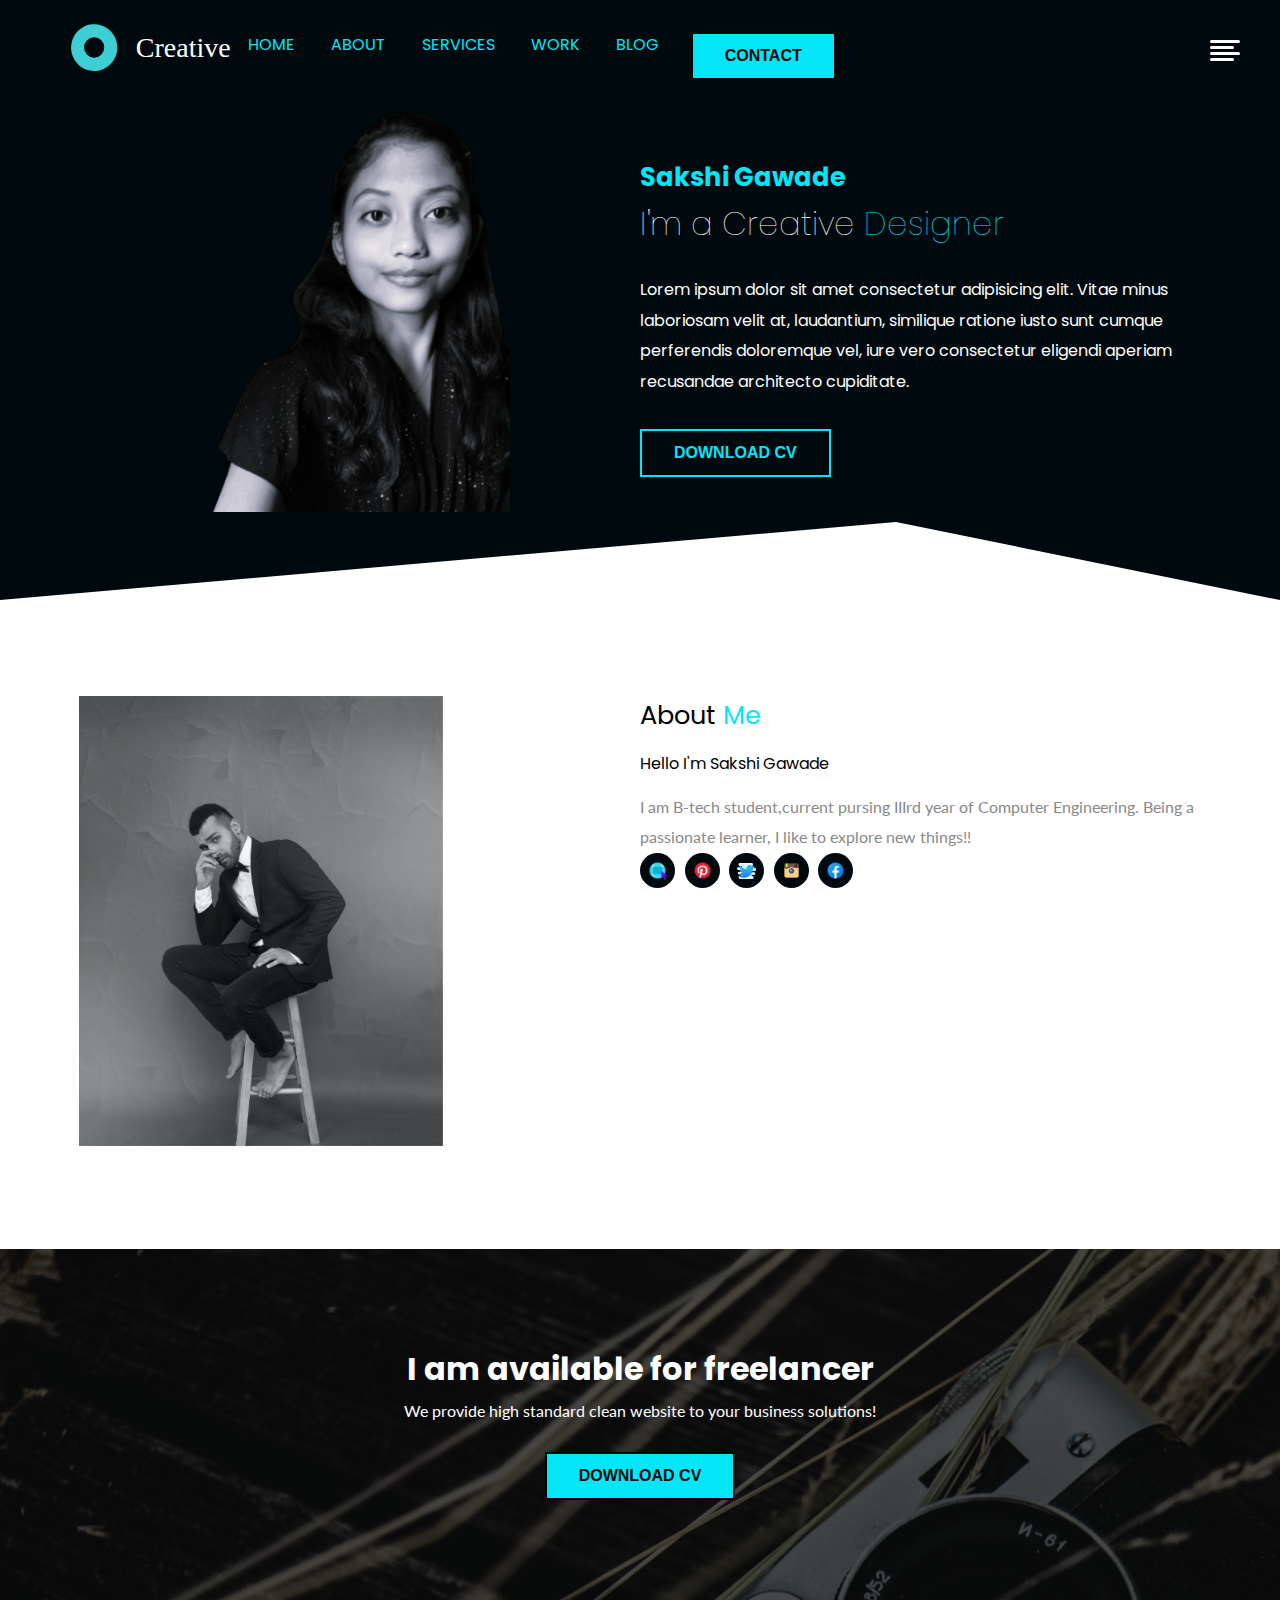
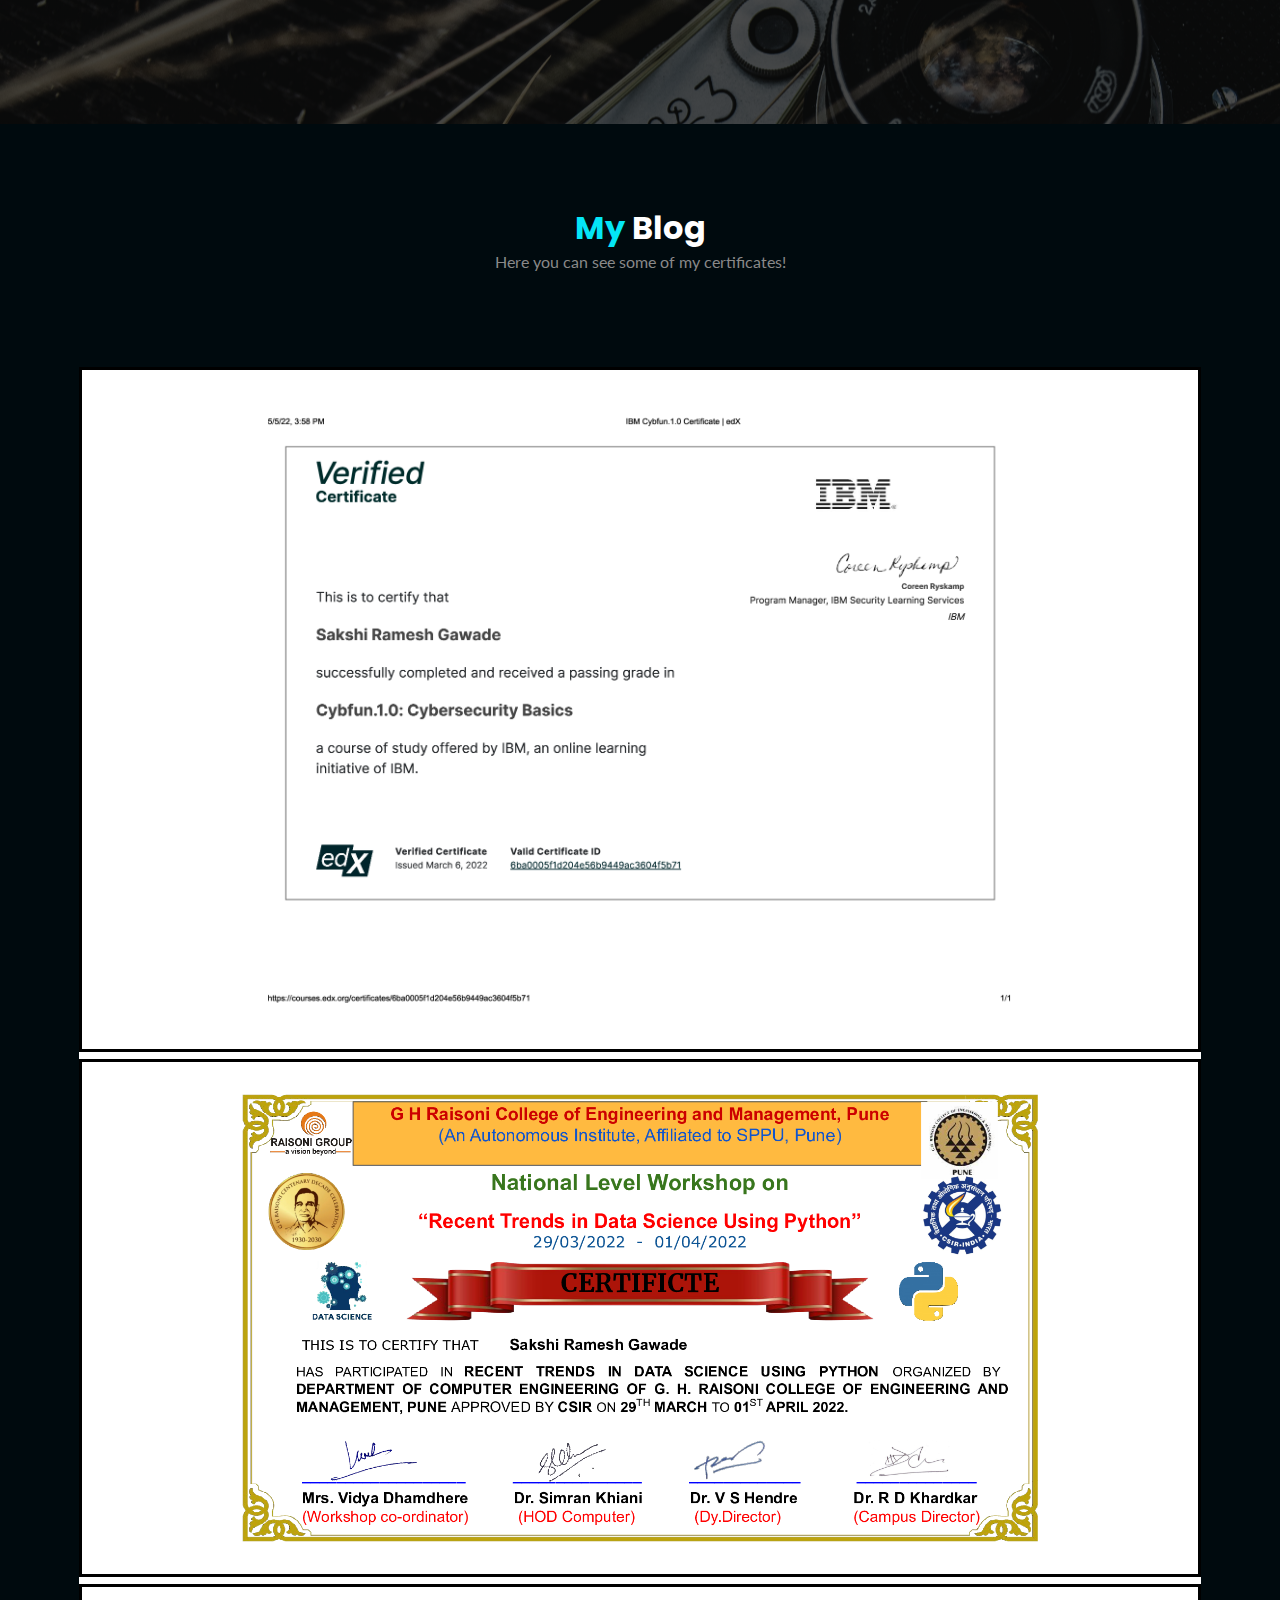
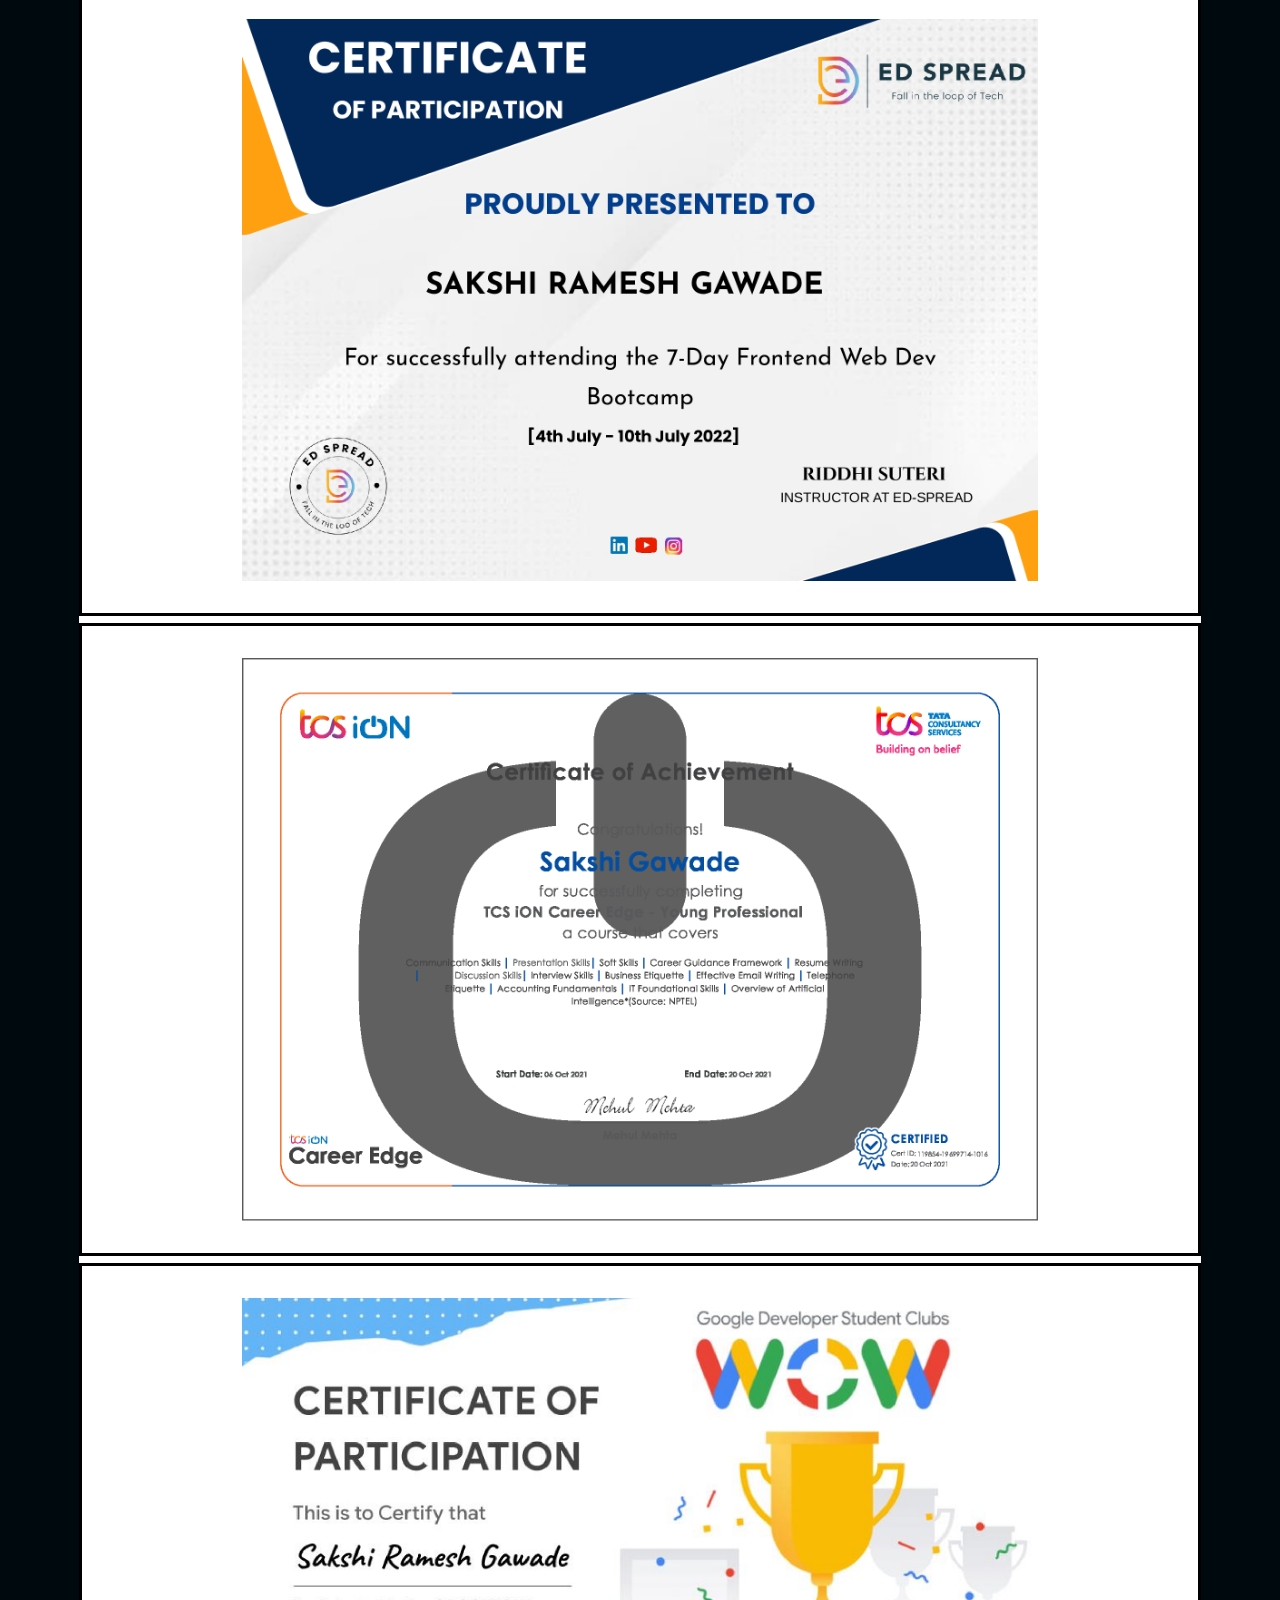
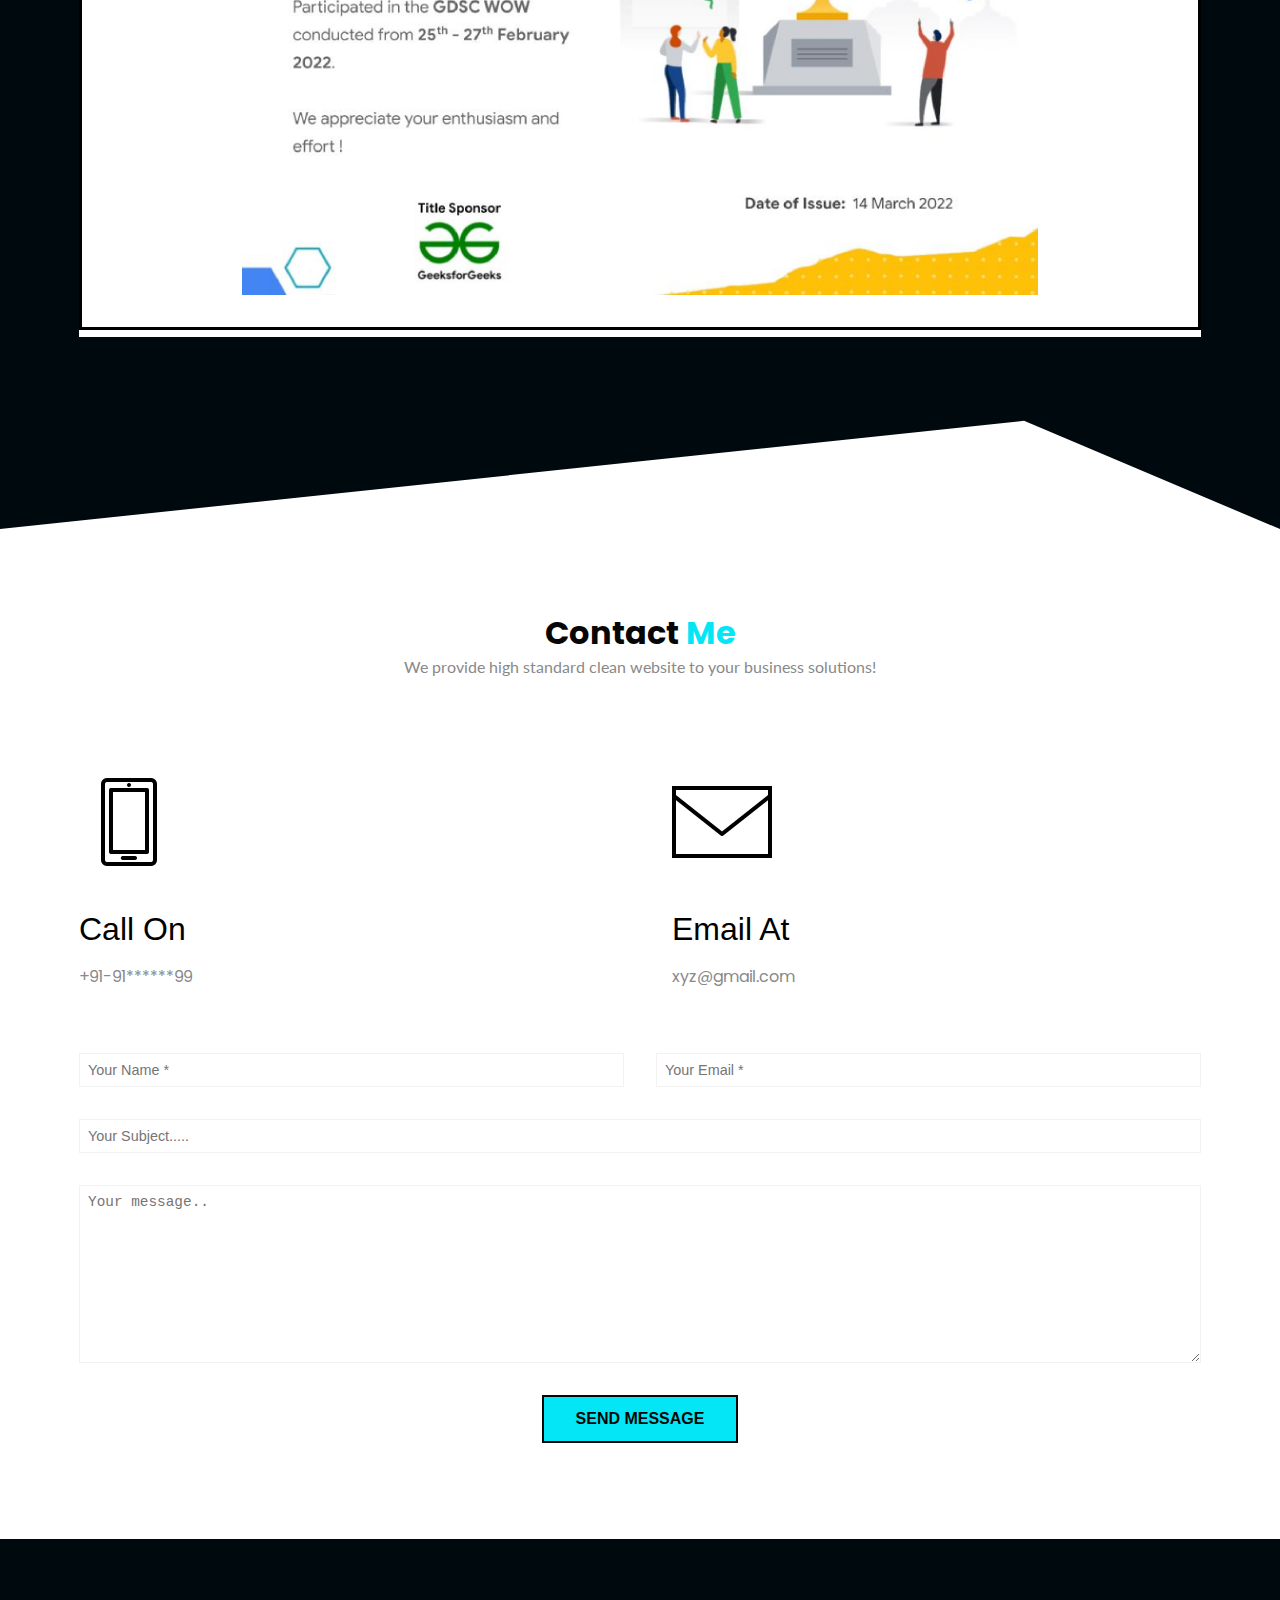
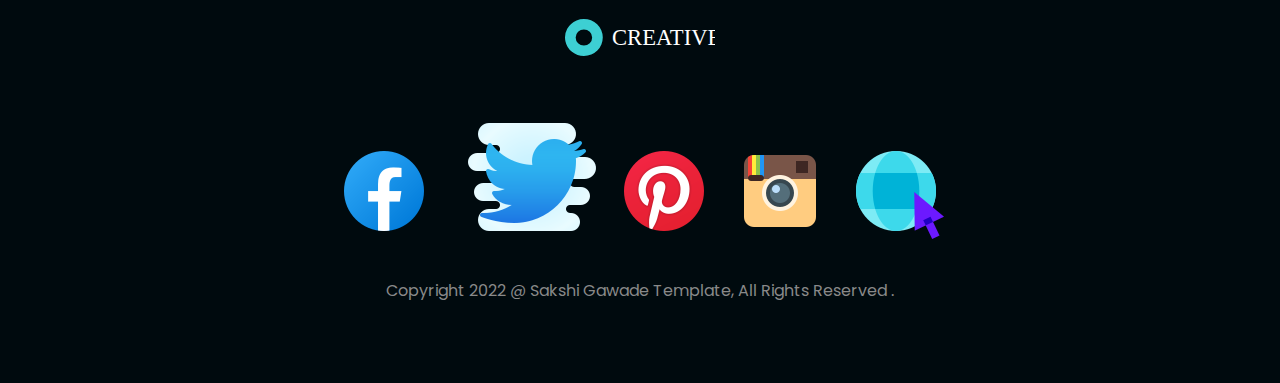
<file: index.html>
<!DOCTYPE html>
<html lang="en">
<head>
    <meta charset="UTF-8">
    <meta name="viewport" content="width=device-width, initial-scale=1.0">
    <meta http-equiv="X-UA-Compatible" content="ie=edge">
    <title>My Portfolio</title>
    <link href="https://fonts.googleapis.com/css2?family=Poppins:wght@400;600&family=Ubuntu:wght@300&display=swap" rel="stylesheet">
    <link href="https://fonts.googleapis.com/css2?family=Lato:ital,wght@0,700;1,300&display=swap" rel="stylesheet">
    <link rel="stylesheet" href="style.css">
    <link rel="stylesheet" href="utilities.css">
    
</head>
<body>
    <div class="site-main-wrapper">
        <button class="hamberger">
            <img src="./images/hamberger.svg" alt="">
        </button>

        <div class="mobile-nav ">
            
            <button class="times"><img src="./images/times.svg" alt=""></button>
            
            <ul>
                <li><a href="#">Home</a></li>
                <li><a href="#">About</a></li>
                    <li><a href="#">Services</a></li>
                        <li><a href="#">Work</a></li>
                            <li><a href="#">Blog</a></li>
                
            </ul>
        </div>
        <header>
            <div class="container">
            <nav id="main-nav" class="flex items-center jusify-between">
                <div class="left flex items-center">
                <div class="brand">
                    <img src="images/logo.svg" alt="stylesheet">
                </div>
                    <div>
                    <a href="#">Home</a>
                    <a href="#about">About</a>
                    <a href="#">Services</a>
                    <a href="#work">Work</a>
                    <a href="#blog">Blog</a>
                    </div>
                    <div class="right">
                        <button class="btn btn-primary">Contact</button>
                    </div>
                </nav>
                <div class="hero flex items-center justify-between">
                    <div class="left flex-1 flex justify-center ">
                        <img src="./images/ME-removebg-preview.png" alt="">
                    </div>
                    <div class="right flex-1">
                        <h6>Sakshi Gawade</h6>
                        <h1>I'm a Creative <span>Designer</span></h1>
                        <p>Lorem ipsum dolor sit amet consectetur adipisicing elit. Vitae minus laboriosam velit at, laudantium, similique ratione iusto sunt cumque perferendis doloremque vel, iure vero consectetur eligendi aperiam recusandae architecto cupiditate.</p>
                    <div>
                        <button class="btn btn-secondary">DOWNLOAD CV</button>
                    </div>
                    </div>
                </div>
            </div>
        </header>
    
        <section id="about"class="about">
            <div class="container flex items-center">
                <div class="flex-1">
                    <img class="about-me-img" src="./images/man-2.png" alt="stylesheet">
                </div>
                    <div class="flex-1">
                        <h1>About <span>Me</span></h1>
                        <h3>Hello I'm Sakshi Gawade</h3>
                        <p>I am B-tech student,current pursing IIIrd year of Computer Engineering. Being a passionate learner, I like to explore new things!!
                        </p>
                        <div class="tags">
                            <a href="#"><img src="./images/website.png" alt="stylesheet"></a>
                            <a href="#"><img src="./images/pinterest.png" alt="stylesheet"></a>
                            <a href="#"><img src="./images/twitter.png" alt="stylesheet"></a>
                            <a href="#"><img src="./images/instagram.png" alt="stylesheet"></a>
                            <a href="#"><img src="./images/facebook-new.png" alt="stylesheet"></a>
                        </div>
                    </div>
            </div>
        </section>
        <section class="freelancer">
            <h1>I am available for freelancer</h1>
            <p>We provide high standard clean website to your business solutions!</p>
            <button class="btn btn-primary">Download CV</button>
        </section>
        
        <section id="blog" class="blog">
        <div class="container">
            <h1 class="section-heading"><span>My </span>Blog</h1>
            <p>Here you can see some of my certificates!</p>
    
            <div class="card--wrapper">
                <div class="card">
                    <div class="img-wrapper">
                        <img src="./images/cybersecurity basics_0.png" alt="">
                    </div>
                    
                    <div class="card">
                        <div class="img-wrapper">
                            <img src="./images/Sakshi Ramesh Gawade National level workshop CERTIFICATE[1625]_0.png" alt="">
                        </div>
                        
                        
                        </div>
                        <div class="card">
                            <div class="img-wrapper">
                                <img src="./images/ed spresd web dev bootcamp 4Certficate[1681]_0.png" alt="">
                            </div>
                            
                        <div class="card">
                        <div class="img-wrapper">
                            <img src="./images/tcs ion certificate Sakshi_0.png" alt="">
                        </div>
                        
                        <div class="card">
                            <div class="img-wrapper">
                                <img src="./images/wow certificate_0.png" alt="">
                            </div>
                </div>
            </div>
        </div>
        </section>
        <section class="contact">
            <div class="container">
                <h1 class="section-heading">Contact <span>Me</span></h1>
                <p>We provide high standard clean website to your business solutions!</p>
                <div class="card--wrapper">
                    <div class="card">
                        <img src="./images/apple-phone.png" alt="">
                        <h1>Call On</h1>
                        <h6>+91-91******99</h6>
                    </div>
                    <div class="card">
                        <img src="./images/new-postmail.png" alt="">
                        <h1>Email At</h1>
                        <h6>xyz@gmail.com</h6>
                    </div>
                </div>
                
                <form action="">
                    <div class="input-wrap">
                        <input type="text" placeholder="Your Name *">
                        <input type="email" placeholder="Your Email *">
                    </div>
                    <div class="input-wrap-2">
                        <input type="text" placeholder="Your Subject.....">
                        <textarea name="" id="" cols="30" rows="10" placeholder="Your message.."></textarea>
                    </div>
                    <div class="btn-wrapper">
                        <button class="btn btn-primary">Send Message</button>
                    </div>
                </form>
            </div>
        </section>
        <footer>
            <img class="footerlogo" src="./images/logo-2.svg" alt="">
            <div class="footer-socials">
                <a href="#"><img src="./images/facebook-new.png" alt=""></a>
                <a href="#"></a><img src="./images/twitter.png" alt=""></a>
                <a href="#"></a><img src="./images/pinterest.png" alt=""></a>
                <a href="#"></a><img src="./images/instagram.png" alt=""></a>
                <a href="#"></a><img src="./images/website.png" alt=""></a>
            </div>
            <div class="copyright">
                Copyright 2022 @ Sakshi Gawade Template, All Rights Reserved .
            </div>
        </footer>
    </div>
</body>

</html>
</file>
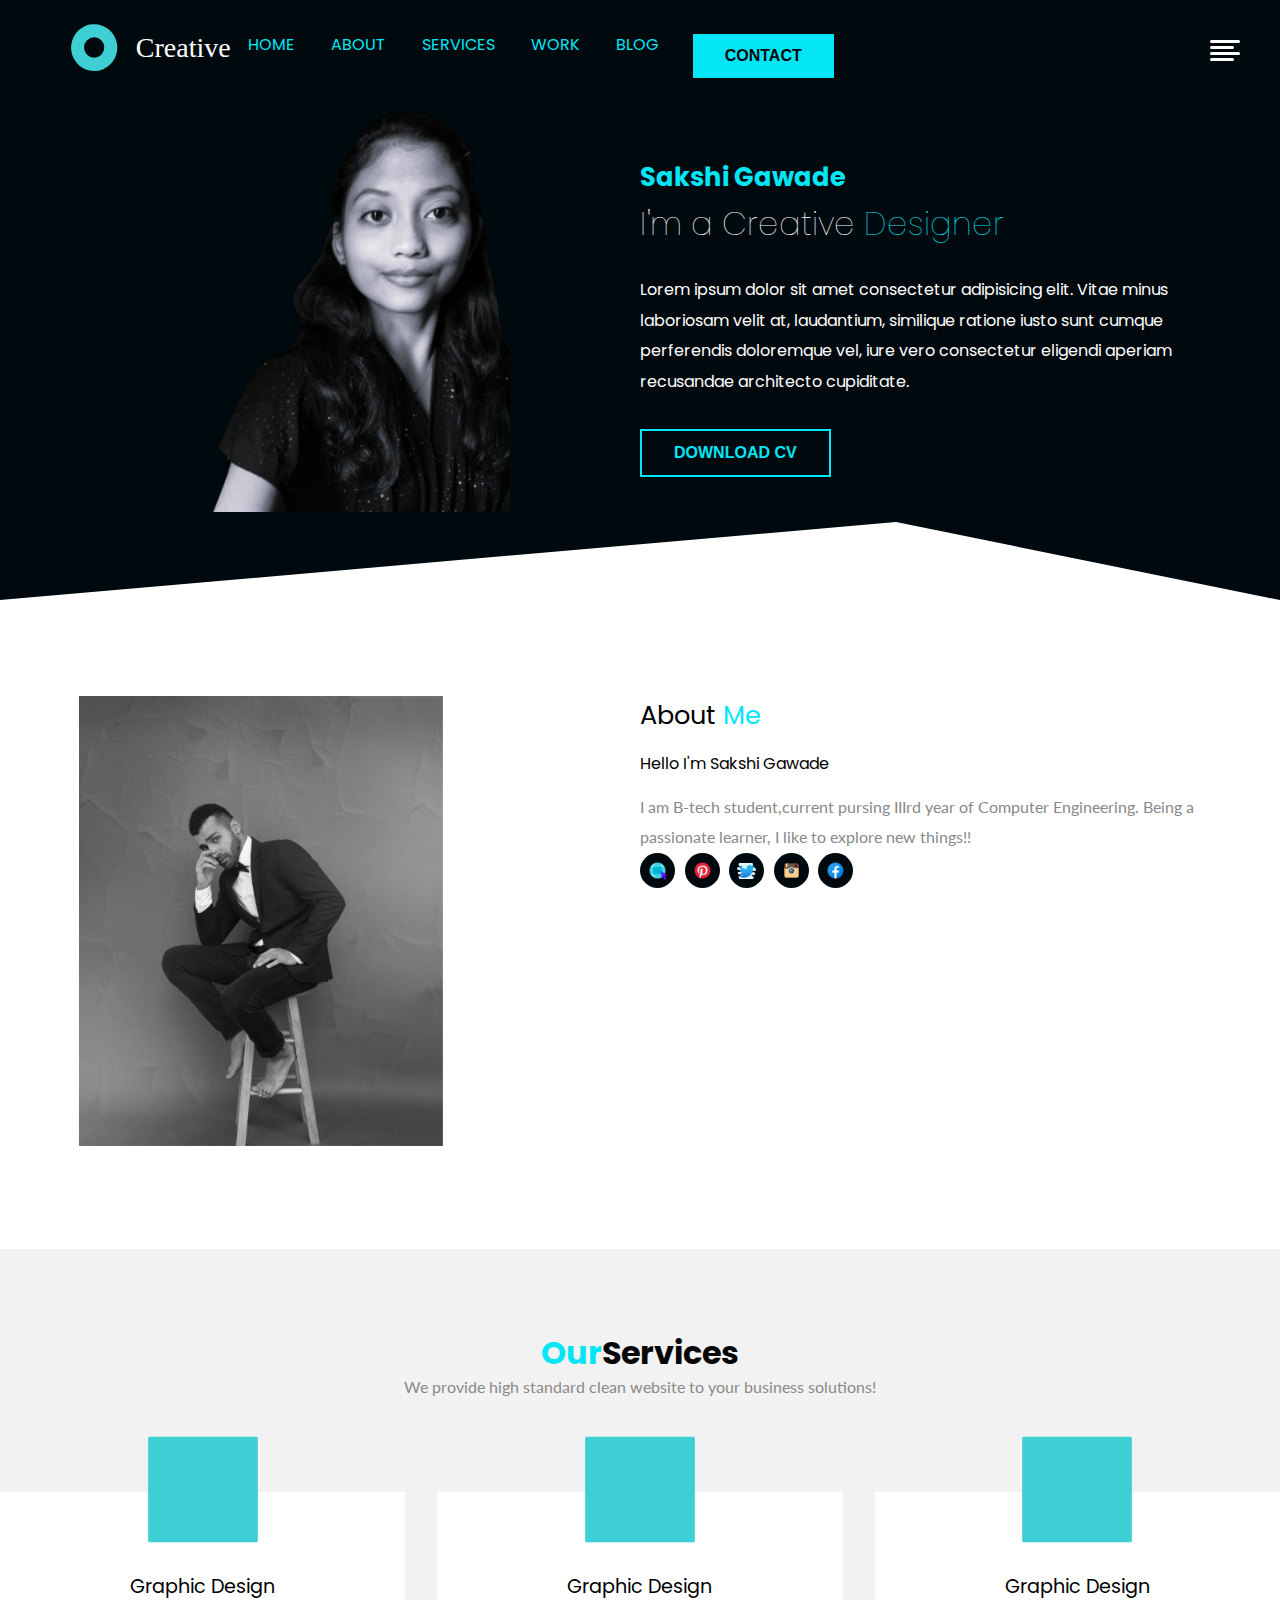
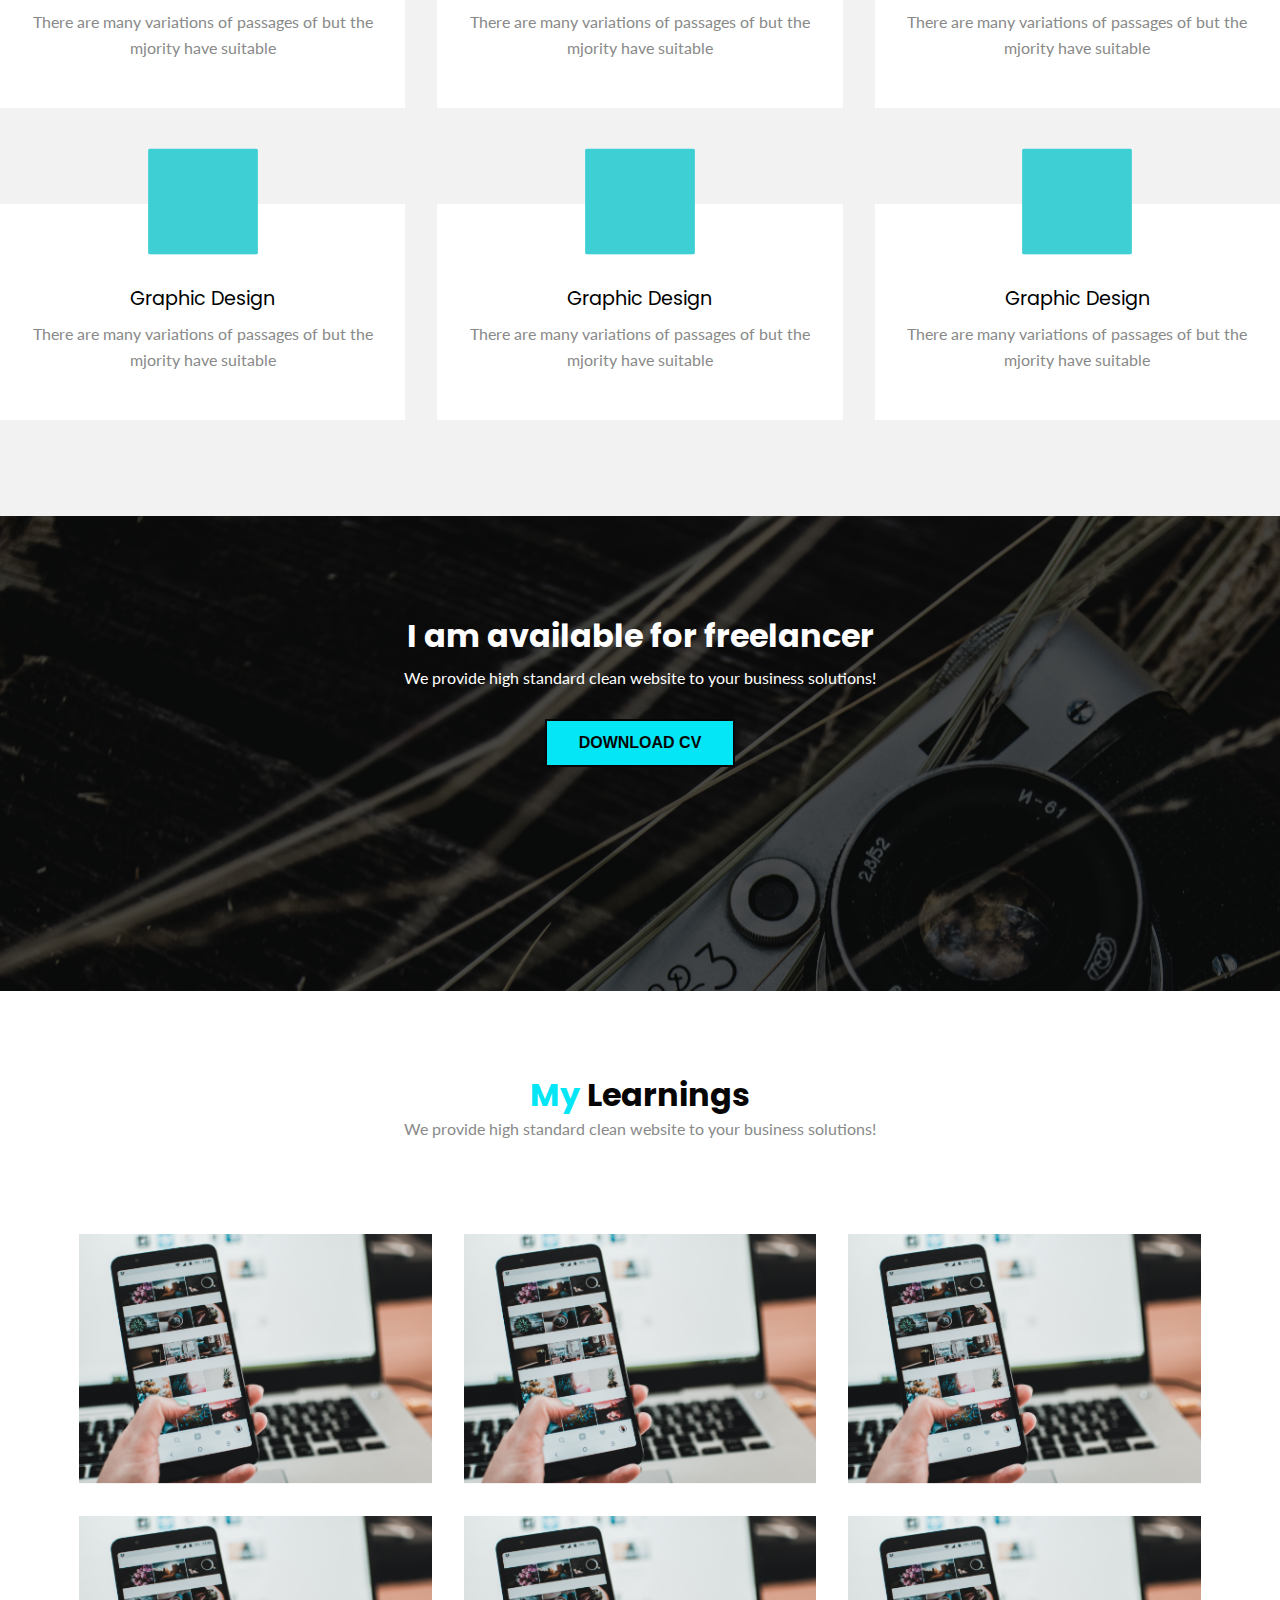
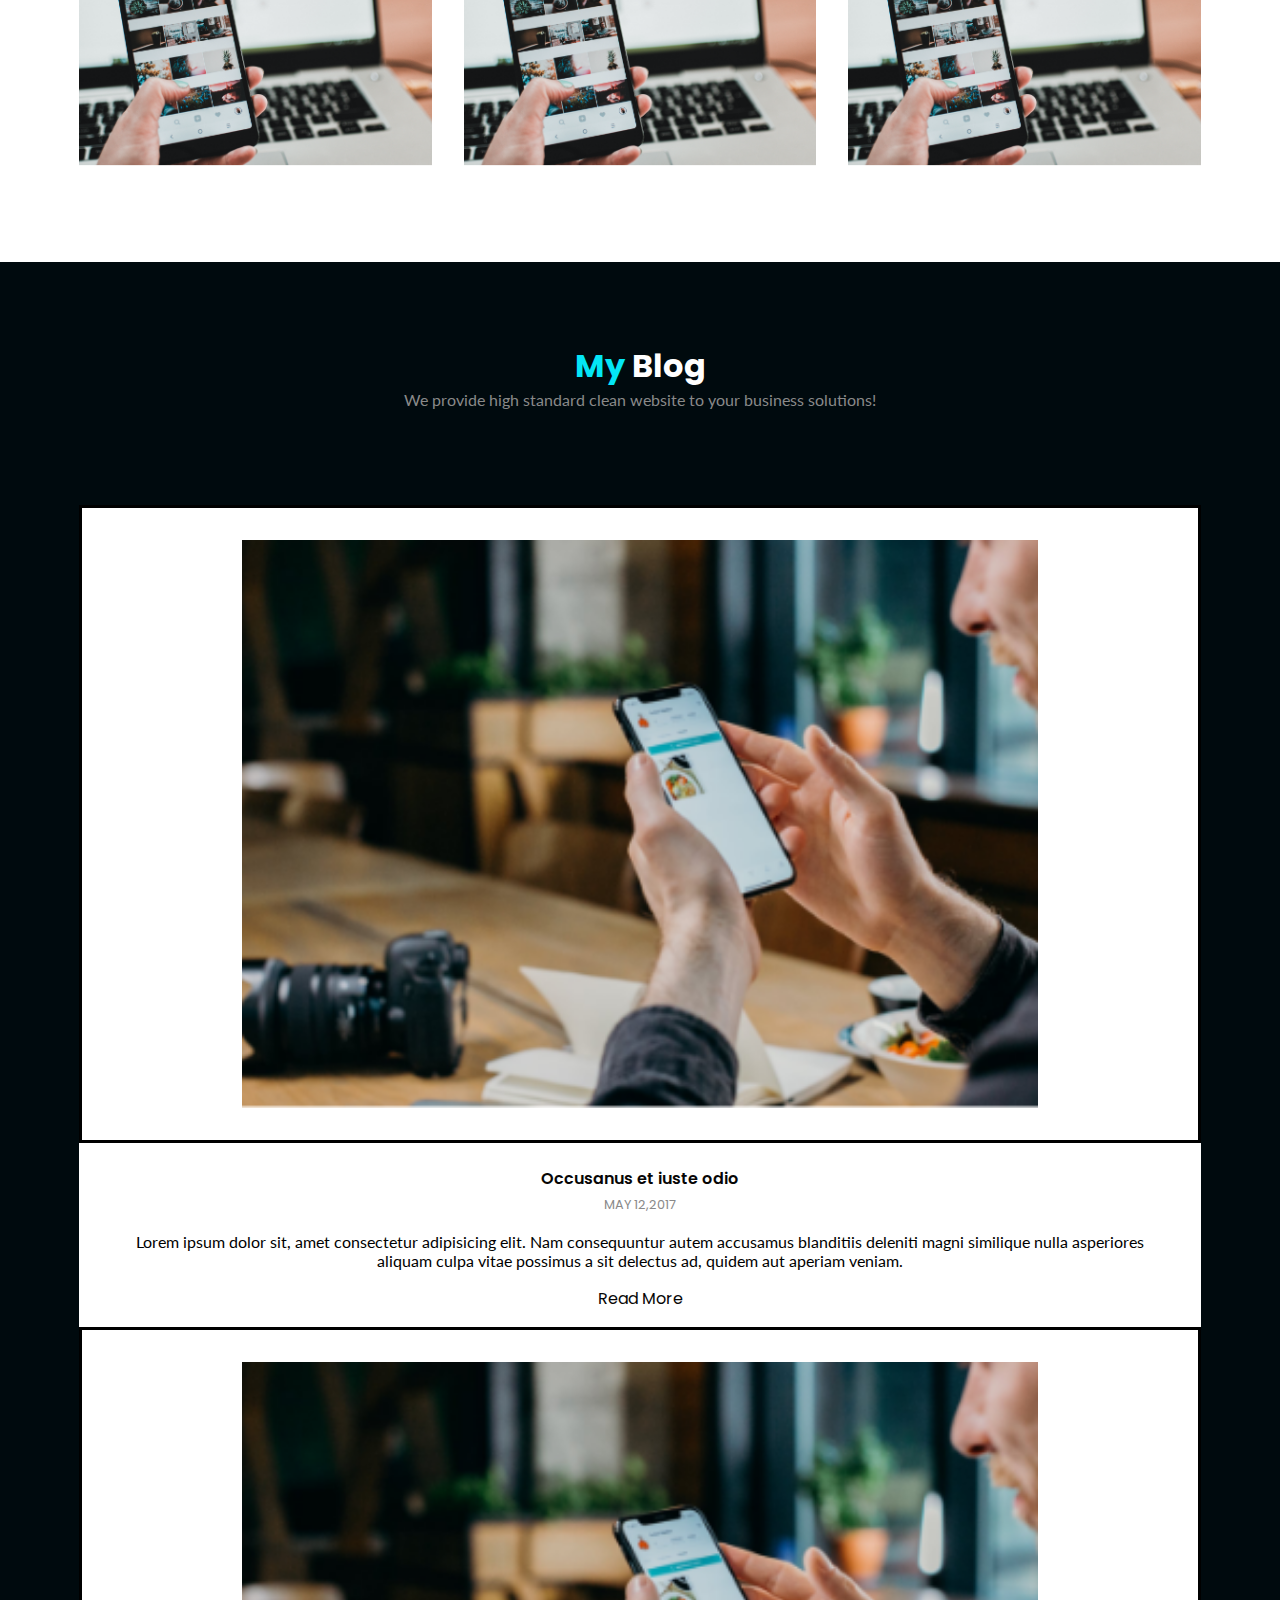
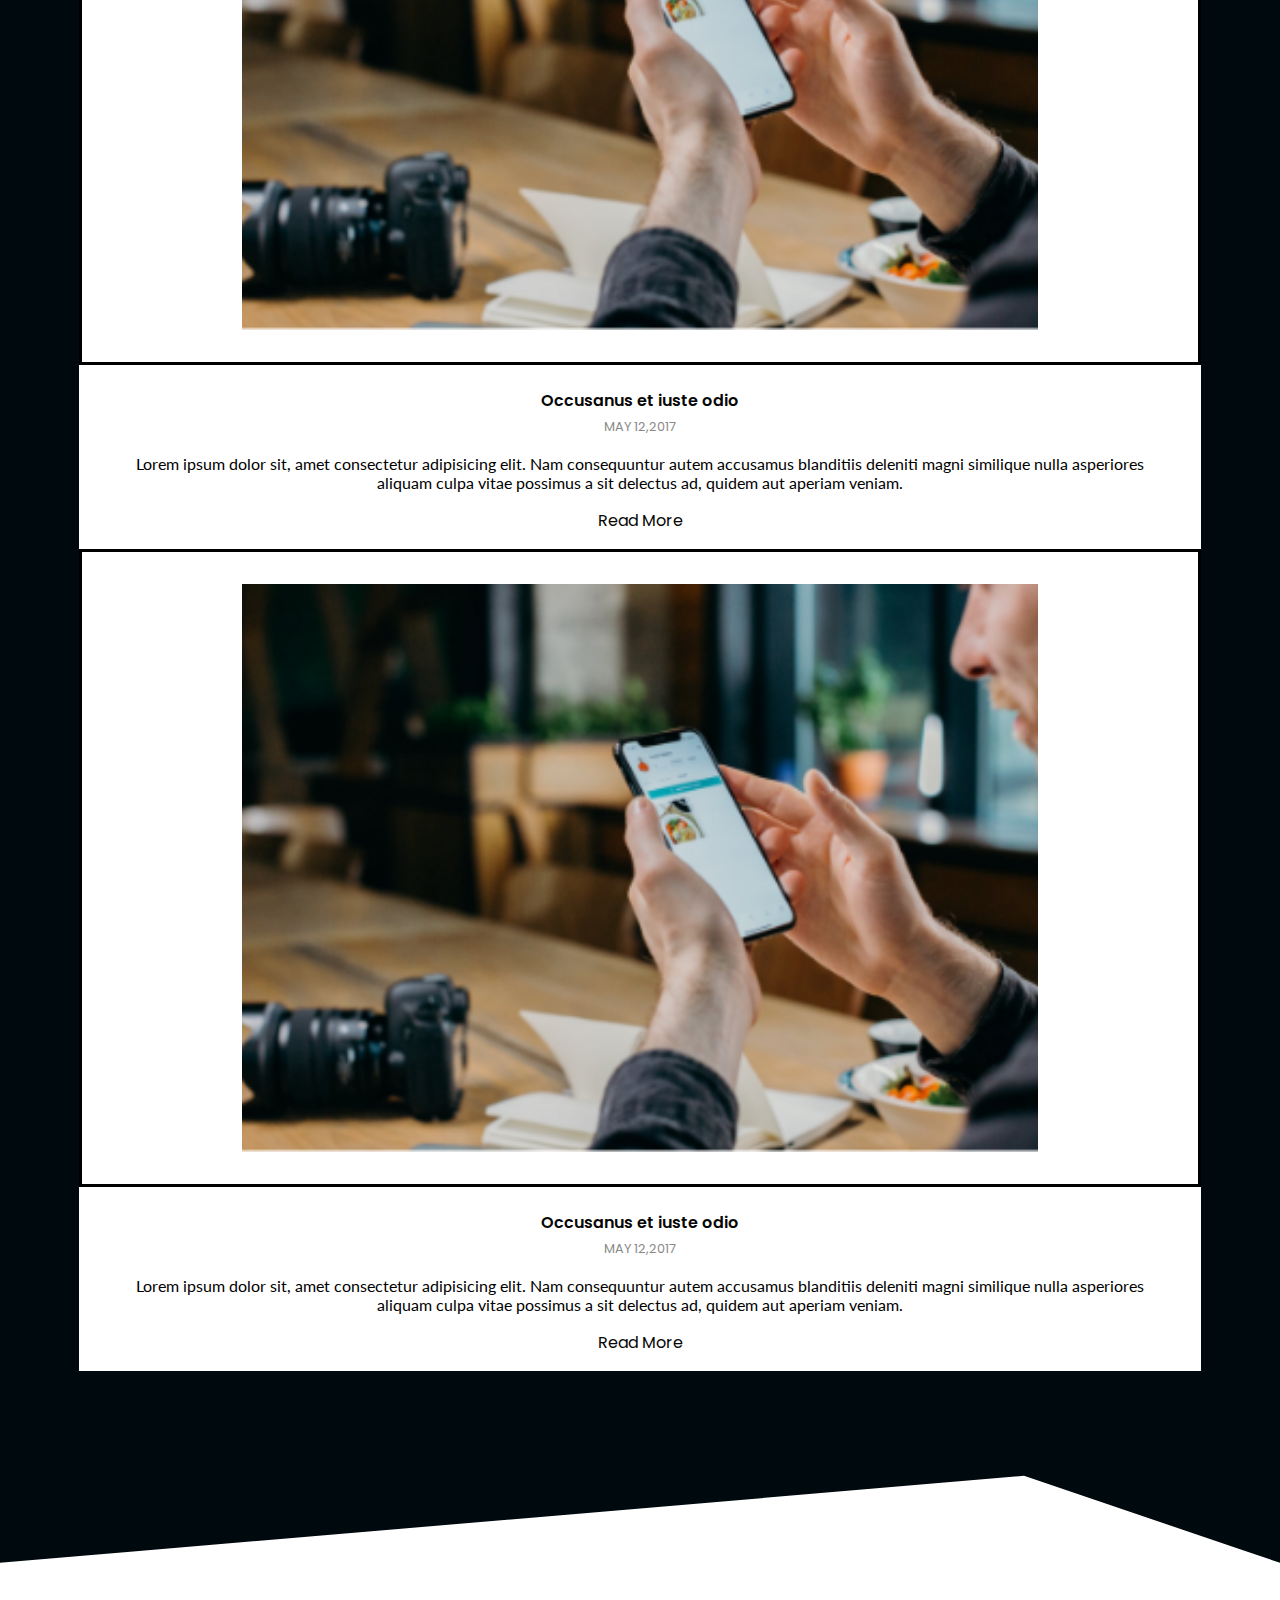
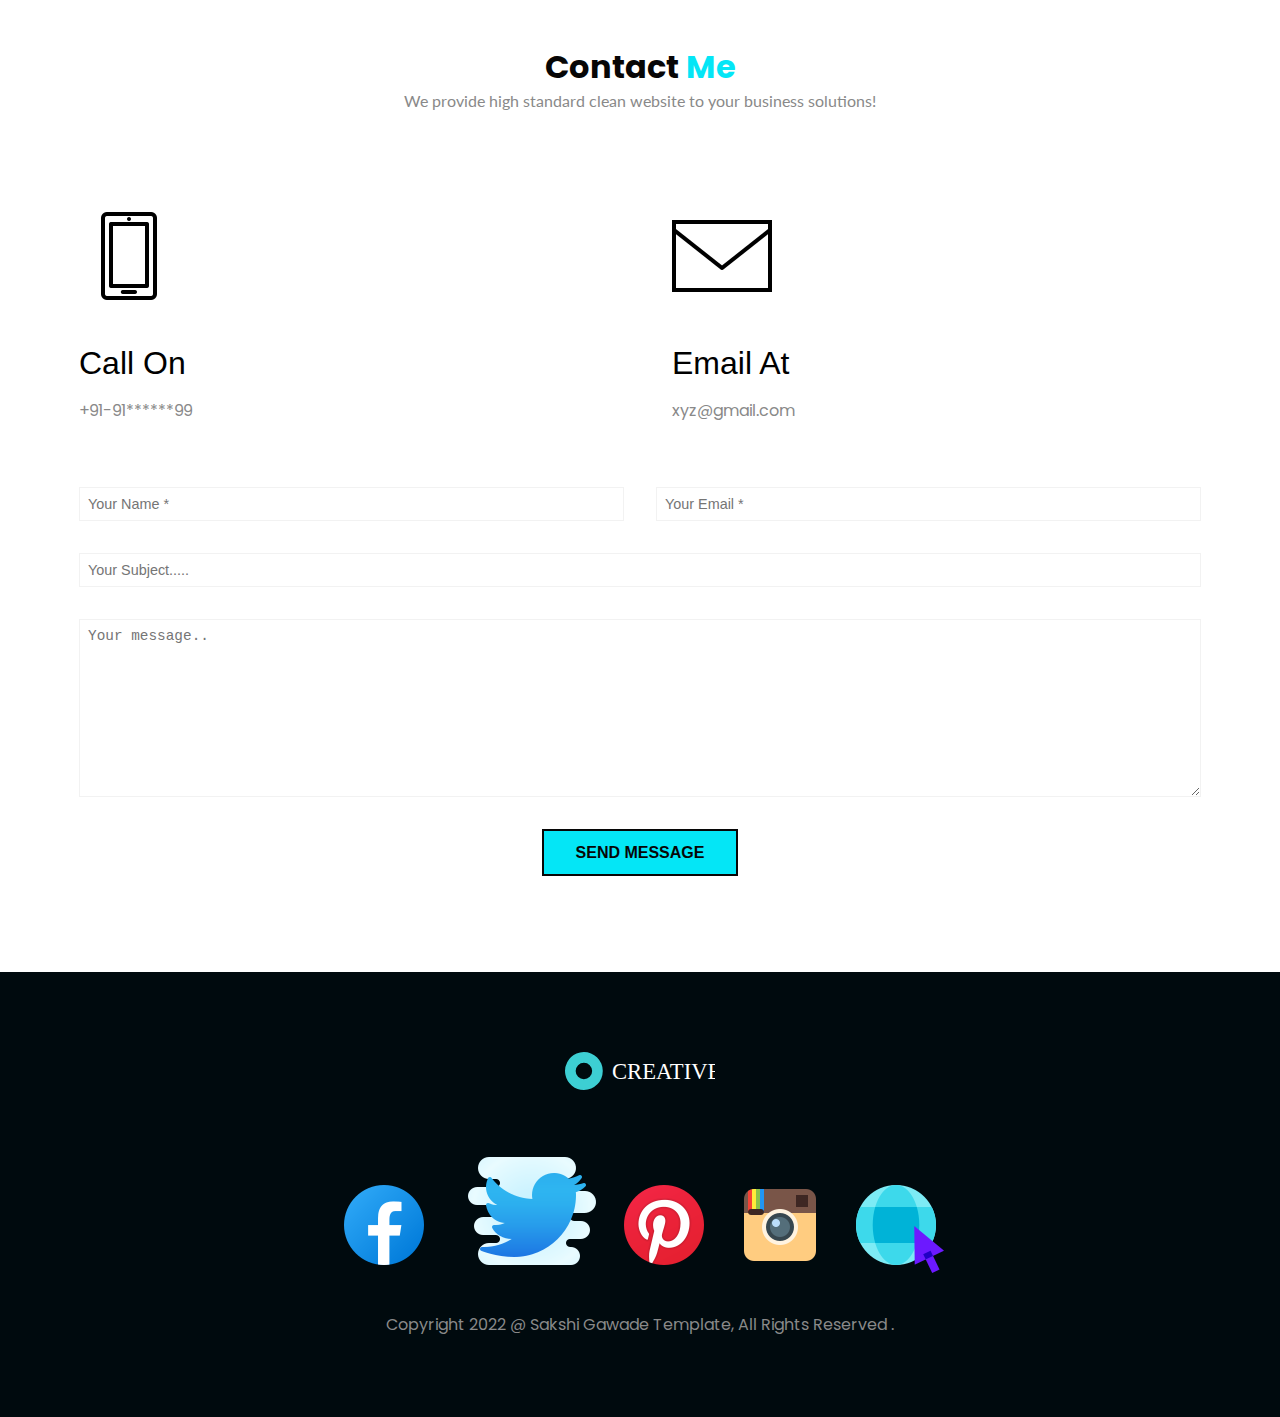
<file: index1.html>
<!DOCTYPE html>
<html lang="en">
<head>
    <meta charset="UTF-8">
    <meta name="viewport" content="width=device-width, initial-scale=1.0">
    <meta http-equiv="X-UA-Compatible" content="ie=edge">
    <title>My Portfolio</title>
    <link href="https://fonts.googleapis.com/css2?family=Poppins:wght@400;600&family=Ubuntu:wght@300&display=swap" rel="stylesheet">
    <link href="https://fonts.googleapis.com/css2?family=Lato:ital,wght@0,700;1,300&display=swap" rel="stylesheet">
    <link rel="stylesheet" href="style.css">
    <link rel="stylesheet" href="utilities.css">
    
</head>
<body>
    <div class="site-main-wrapper">
        <button class="hamberger">
            <img src="./images/hamberger.svg" alt="">
        </button>

        <div class="mobile-nav ">
            
            <button class="times"><img src="./images/times.svg" alt=""></button>
            
            <ul>
                <li><a href="#">Home</a></li>
                <li><a href="#">About</a></li>
                    <li><a href="#">Services</a></li>
                        <li><a href="#">Work</a></li>
                            <li><a href="#">Blog</a></li>
                
            </ul>
        </div>
        <header>
            <div class="container">
            <nav id="main-nav" class="flex items-center jusify-between">
                <div class="left flex items-center">
                <div class="brand">
                    <img src="images/logo.svg" alt="stylesheet">
                </div>
                    <div>
                    <a href="#">Home</a>
                    <a href="#about">About</a>
                    <a href="#">Services</a>
                    <a href="#work">Work</a>
                    <a href="#blog">Blog</a>
                    </div>
                    <div class="right">
                        <button class="btn btn-primary">Contact</button>
                    </div>
                </nav>
                <div class="hero flex items-center justify-between">
                    <div class="left flex-1 flex justify-center ">
                        <img src="./images/ME-removebg-preview.png" alt="">
                    </div>
                    <div class="right flex-1">
                        <h6>Sakshi Gawade</h6>
                        <h1>I'm a Creative <span>Designer</span></h1>
                        <p>Lorem ipsum dolor sit amet consectetur adipisicing elit. Vitae minus laboriosam velit at, laudantium, similique ratione iusto sunt cumque perferendis doloremque vel, iure vero consectetur eligendi aperiam recusandae architecto cupiditate.</p>
                    <div>
                        <button class="btn btn-secondary">DOWNLOAD CV</button>
                    </div>
                    </div>
                </div>
            </div>
        </header>
    
        <section id="about"class="about">
            <div class="container flex items-center">
                <div class="flex-1">
                    <img class="about-me-img" src="./images/man-2.png" alt="stylesheet">
                </div>
                    <div class="flex-1">
                        <h1>About <span>Me</span></h1>
                        <h3>Hello I'm Sakshi Gawade</h3>
                        <p>I am B-tech student,current pursing IIIrd year of Computer Engineering. Being a passionate learner, I like to explore new things!!
                        </p>
                        <div class="tags">
                            <a href="#"><img src="./images/website.png" alt="stylesheet"></a>
                            <a href="#"><img src="./images/pinterest.png" alt="stylesheet"></a>
                            <a href="#"><img src="./images/twitter.png" alt="stylesheet"></a>
                            <a href="#"><img src="./images/instagram.png" alt="stylesheet"></a>
                            <a href="#"><img src="./images/facebook-new.png" alt="stylesheet"></a>
                        </div>
                    </div>
            </div>
        </section>
        <section class="services">
            <div class="conatiner">
                <h1 class="section-heading"><span>Our</span>Services</h1>
                <p>We provide high standard clean website to your business solutions!</p>
                <div class="card-wrapper">
                    <div class="card-">
                        <img src="./images/brush.svg" alt="stylesheet">
                        <h2>Graphic Design</h2>
                        <p>There are many variations of passages of but the mjority have suitable</p>
                    </div>
                    <div class="card-">
                        <img src="./images/code.svg" alt="stylesheet">
                        <h2>Graphic Design</h2>
                        <p>There are many variations of passages of but the mjority have suitable</p>
                    </div>
                    <div class="card-">
                        <img src="./images/media.svg" alt="stylesheet">
                        <h2>Graphic Design</h2>
                        <p>There are many variations of passages of but the mjority have suitable</p>
                    </div>
                    <div class="card-">
                        <img src="./images/desktop.svg" alt="stylesheet">
                        <h2>Graphic Design</h2>
                        <p>There are many variations of passages of but the mjority have suitable</p>
                    </div>
                    <div class="card-">
                        <img src="./images/bag.svg" alt="stylesheet">
                        <h2>Graphic Design</h2>
                        <p>There are many variations of passages of but the mjority have suitable</p>
                    </div>
                    <div class="card-">
                        <img src="./images/mobile-2.svg" alt="stylesheet">
                        <h2>Graphic Design</h2>
                        <p>There are many variations of passages of but the mjority have suitable</p>
                    </div>
                    
                </div>
            </div>
        </section> 
        <section class="freelancer">
            <h1>I am available for freelancer</h1>
            <p>We provide high standard clean website to your business solutions!</p>
            <button class="btn btn-primary">Download CV</button>
        </section>
        <section id="work" class="work">
            <div class="container">
                <h1 class="section-heading"><span>My</span>  Learnings</h1>
                <p>We provide high standard clean website to your business solutions!</p>
                <div class="card-wrapper">
                    <div class="card">
                        <div class="overlay">
                            <span>Category</span>
                            <a href="#">Web dev bootcamp</a>
                        </div>
                        <img src="./images/ph-1.png" alt="stylesheet">
                    </div>
                    <div class="card">
                        <div class="overlay">
                            <span>Category</span>
                            <a href="#">Web dev bootcamp</a>
                        </div>
                        <img src="./images/ph-1.png" alt="stylesheet">
                    </div>
                    <div class="card">
                        <div class="overlay">
                            <span>Category</span>
                            <a href="#">Web dev bootcamp</a>
                        </div>
                        <img src="./images/ph-1.png" alt="stylesheet">
                    </div>
                    <div class="card">
                        <div class="overlay">
                            <span>Category</span>
                            <a href="#">Web dev bootcamp</a>
                        </div>
                        <img src="./images/ph-1.png" alt="stylesheet">
                    </div>
                    <div class="card">
                        <div class="overlay">
                            <span>Category</span>
                            <a href="#">Web dev bootcamp</a>
                        </div>
                        <img src="./images/ph-1.png" alt="stylesheet">
                    </div>
                    <div class="card">
                        <div class="overlay">
                            <span>Category</span>
                            <a href="#">Web dev bootcamp</a>
                        </div>
                        <img src="./images/ph-1.png" alt="stylesheet">
                    </div>
                </div>
            </div>
        </section>
        <section id="blog" class="blog">
        <div class="container">
            <h1 class="section-heading"><span>My </span>Blog</h1>
            <p>We provide high standard clean website to your business solutions!</p>
    
            <div class="card--wrapper">
                <div class="card">
                    <div class="img-wrapper">
                        <img src="./images/article-ph-1.png" alt="">
                    </div>
                    <div class="card-content">
                        <a href="#">
                            <h1>Occusanus et iuste odio</h1>
                        </a>
                        <span>MAY 12,2017</span>
                        <p>Lorem ipsum dolor sit, amet consectetur adipisicing elit. Nam consequuntur autem accusamus blanditiis deleniti magni similique nulla asperiores aliquam culpa vitae possimus a sit delectus ad, quidem aut aperiam veniam.</p>
                        <a href="#">Read More</a>
                    </div>
                    <div class="card">
                        <div class="img-wrapper">
                            <img src="./images/article-ph-1.png" alt="">
                        </div>
                        <div class="card-content">
                            <a href="#">
                                <h1>Occusanus et iuste odio</h1>
                            </a>
                            <span>MAY 12,2017</span>
                            <p>Lorem ipsum dolor sit, amet consectetur adipisicing elit. Nam consequuntur autem accusamus blanditiis deleniti magni similique nulla asperiores aliquam culpa vitae possimus a sit delectus ad, quidem aut aperiam veniam.</p>
                            <a href="#">Read More</a>
                        </div>
                        <div class="card">
                            <div class="img-wrapper">
                                <img src="./images/article-ph-1.png" alt="">
                            </div>
                            <div class="card-content">
                                <a href="#">
                                    <h1>Occusanus et iuste odio</h1>
                                </a>
                                <span>MAY 12,2017</span>
                                <p>Lorem ipsum dolor sit, amet consectetur adipisicing elit. Nam consequuntur autem accusamus blanditiis deleniti magni similique nulla asperiores aliquam culpa vitae possimus a sit delectus ad, quidem aut aperiam veniam.</p>
                                <a href="#">Read More</a>
                            </div>
                </div>
            </div>
        </div>
        </section>
        <section class="contact">
            <div class="container">
                <h1 class="section-heading">Contact <span>Me</span></h1>
                <p>We provide high standard clean website to your business solutions!</p>
                <div class="card--wrapper">
                    <div class="card">
                        <img src="./images/apple-phone.png" alt="">
                        <h1>Call On</h1>
                        <h6>+91-91******99</h6>
                    </div>
                    <div class="card">
                        <img src="./images/new-postmail.png" alt="">
                        <h1>Email At</h1>
                        <h6>xyz@gmail.com</h6>
                    </div>
                </div>
                
                <form action="">
                    <div class="input-wrap">
                        <input type="text" placeholder="Your Name *">
                        <input type="email" placeholder="Your Email *">
                    </div>
                    <div class="input-wrap-2">
                        <input type="text" placeholder="Your Subject.....">
                        <textarea name="" id="" cols="30" rows="10" placeholder="Your message.."></textarea>
                    </div>
                    <div class="btn-wrapper">
                        <button class="btn btn-primary">Send Message</button>
                    </div>
                </form>
            </div>
        </section>
        <footer>
            <img class="footerlogo" src="./images/logo-2.svg" alt="">
            <div class="footer-socials">
                <a href="#"><img src="./images/facebook-new.png" alt=""></a>
                <a href="#"></a><img src="./images/twitter.png" alt=""></a>
                <a href="#"></a><img src="./images/pinterest.png" alt=""></a>
                <a href="#"></a><img src="./images/instagram.png" alt=""></a>
                <a href="#"></a><img src="./images/website.png" alt=""></a>
            </div>
            <div class="copyright">
                Copyright 2022 @ Sakshi Gawade Template, All Rights Reserved .
            </div>
        </footer>
    </div>
</body>

</html>
</file>
<file: style.css>
:root{
    --primary:#04e6f6;
    --dark:#000a0e;
    --pure:#ffffff;
    --ternary:#898989;
    --light:#F2F2F2;
    --secondary:#070606;
}
body{
    font-family: 'Poppins',sans-serif;
}

html{
    scroll-behavior: smooth;
}
*{
    padding: 0;
    margin: 0;
    box-sizing: border-box;
    -webkit-font-smoothing:antialiased;
}
header{
    background-color: var(--dark);
    height: 600px;
    clip-path:polygon(0 0, 100% 0, 100% 100%, 70% 87%, 0 100%);
    
}

.container{
    max-width: 1152px;
    padding:0 15px;
    margin: 0 auto;
}

header nav .left a{
    color:var(--primary);
    text-decoration: none;
    margin-right: 2rem;
    text-transform: uppercase;
    transition: all .3s ease;
    -webkit-transition: all .3s;
    -moz-transition: all .3s;
    -ms-transition:all .3s;
    -o-transition: all .3s;
}
header nav .left a:hover{
    color: var(--light);
}

header nav{
    padding: 2rem 0;
}

header nav .right{
    margin-right: auto;
}

header nav .brand{
    margin:-1% ;
    
}

.hero{
    padding: 3rem 0o;
}

.hero .left img{
    width: 300px;
}

.hero .right{
    color: var(--pure);
}

.hero .right h6{
    font-size: 1.6rem;
    color: var(--primary);
    margin-bottom: 0.5rem;
}

.hero .right h1{
    font-size: 2rem;
    font-weight: 100;
    line-height:1.2;
    margin-bottom: 2rem;
}

.hero .right h1 span{
    color: var(--primary);
}

.hero .right p{
    line-height: 1.9;
    margin-bottom: 2rem;
}

.hero .right{
    margin-top:2.9rem;
}

section{
    padding:6rem 0 ;
}

section.about .about-me-img{
    height: 450px;
}

section.about h1{
    margin-bottom: 1rem;
    font-size: 1.6rem;
    font-weight: 400;
}

section.about h1 span{
    color: var(--primary);
}

section.about h3{
    font-size: 1rem;
    margin-bottom: 1rem;
    font-weight: 400;
}

section.about p{
    font-family:'Lato',sans-serif;
    color: var(--ternary);
    line-height: 1.9rem;
}

section.about .tags{
    display: flex;
}

section.about .tags a{
    background: var(--dark);
    display: flex;
    align-items: center;
    justify-content: center;
    width: 35px;
    height: 35px;
    border-radius:  50%;
    -webkit-border-radius: 50%;
    -moz-border-radius: 50%;
    -ms-border-radius:50%;
    -o-border-radius:50%;
    margin-right: 0.6rem;
    transition: all .3s ease;
    -webkit-transition: all .3s;
    -moz-transition: all .3s;
    -ms-transition:all .3s;
    -o-transition: all .3s;
}

section.about .tags a img{
    width: 100%;
    padding: 0.5rem;
    height: 100%;
}

section.about .tags a img:hover{
background: var(--primary);
}

.section-heading{
    color: var(--secondary);
    text-align: center;
    margin-bottom:1rem ;
    line-height:0.5 ;
}
.section-heading + p{
    color: var(--ternary);
    font-family: 'Lato', sans-serif;
    margin-bottom: 6rem;
    text-align: center;
}

.section-heading span{
    color: var(--primary);
}

section.services .card-wrapper{
    display: grid;
    grid-template-columns:1fr 1fr 1fr;
    grid-column-gap: 2rem;
    grid-row-gap: 6rem;
}

section.services{
    background:var(--light);
}

section.services .card-wrapper .card-{
    background: var(--pure);
    padding: 3rem 2rem;
    position: relative;
    padding-top: 5rem;
    text-align: center;
    transition: all .3s ease;
    -webkit-transition: all .3s;
    -moz-transition: all .3s;
    -ms-transition:all .3s;
    -o-transition: all .3s;
}

section.services .card-wrapper .card- img{
    position: absolute;
    top: -3.5rem;
    left: 50%;
    transform: translate(-50%);
    -webkit-transform: translate(-50%);
    -moz-transform: translate(-50%);
    -ms-transform: translate(-50%);
    -o-transform: translate(-50%);
}

section.services .card-wrapper .card- h2{
    font-weight: 400;
    font-size: 1.2rem;
    margin-bottom: 0.5rem;

}

section.services .card-wrapper .card- p{
    font-family: 'Lato', sans-serif;
    color: var(--ternary);
    line-height: 1.6;
}

section.services .card-wrapper .card- :hover{
    background: var(--dark);
}

section.services .card-wrapper .card-:hover h2, section.services .card-wrapper .card-:hover p{
    color:var(--pure);
}

section.freelancer{
    text-align: center;
    background: linear-gradient(rgba(0,0,0,0.7),rgba(0,0,0,0.7)),url(../images/camera.png);
    color: var(--pure);
    /*clip-path:polygon(0 0, 100% 0, 100% 100%, 67% 80%, 0 100%)*/
    padding-bottom: 14rem;
}

section.freelancer h1{
    font-size: 2rem;
    margin-bottom: 0.5rem;
}

section.freelancer p{
    margin-bottom: 2rem;
    font-family: 'Lato', sans-serif;
}

section.work .card-wrapper{
    display: grid;
    grid-template-columns:repeat(3,1fr) ;
    grid-gap:2rem;

}
section.work .card-wrapper .card{
    position: relative;
    height: 250px;
}

section.work .card-wrapper .card .overlay{
    position: absolute;
    top:0;
    left: 0;
    width: 100%;
    height:100%;
    background: rgba(61, 207, 211, 0.9);
    display: flex;
    justify-content: center;
    align-items: center;
    flex-direction: column;
    color:var(--light);
    opacity: 0;
}
section.work .card-wrapper .card .overlay a{
    color: var(--secondary);
    text-decoration: none;
}
section.work .card-wrapper .card img{
    height: 100%;
    width: 100%;
}

section.work .card-wrapper .card:hover .overlay{
    opacity: 1;
    transition: all .3s ease;
    -webkit-transition: all .3s;
    -moz-transition: all .3s;
    -ms-transition:all .3s;
    -o-transition: all .3s;
}

section.blog{
    background: var(--dark);
    background-color: var(--dark);
    clip-path:polygon(0 0, 100% 0, 100% 100%, 80% 97%, 0 100%);
    padding-bottom: 12rem;
}

section.blog .section-heading{
    color: var(--pure);
}

section.blog .card--wrapper .card-:hover{
    display: grid;
    grid-template-columns:1fr 1fr 1fr;
    grid-column-gap: 2rem;
}

section.blog .card--wrapper .card{
    background:var(--pure);
}

section.blog .card--wrapper .card .img-wrapper img{
    width: 100%;
    height: 100%;
    object-fit: cover;
    padding: 2rem;
    padding-left: 10rem;
    padding-right:10rem;
    border-style:solid;
}

section.blog .card--wrapper .card .card-content{
    padding: 1rem;
    padding-left: 2rem;
    padding-right: 2rem;
    text-align: center;
}
section.blog .card--wrapper .card .card-content h1{
    font-size: 1rem;
    font-weight: 600;
}

section.blog .card--wrapper .card .card-content a{
    color: var(--secondary);
    text-decoration: none;
}

section.blog .card--wrapper .card .card-content a:hover{
    color: var(--primary);
}

section.blog .card--wrapper .card .card-content span{
    color: var(--ternary);
    font-size: 0.8rem;
    
}

section.blog .card--wrapper .card .card-content p{
    font-family: 'Lato',sans-serif;
    columns: var(--ternary);
    margin-top: 1rem;
    margin-bottom: 1rem;
}

section.blog .card--wrapper .card .card-content a.read-more{
    font-size: 0.8rem;
}

section.contact .card--wrapper{
    display: grid;
    grid-template-columns:1fr 1fr ;
    grid-column-gap: 4rem;
}

section.contact .card--wrapper .card img{
    margin-bottom: 2rem;
}
section.contact .card--wrapper .card h1{
    font-weight: 400;
    margin-bottom: 1rem;
    font-family: 'Popins', sans-serif;
}
section.contact .card--wrapper .card h6{
    font-size: 1rem;
    color: var(--ternary);
    font-weight: 400;
    margin-bottom: 4rem;
}

section.contact .input-wrap { 
    display: grid;
    grid-template-columns: 1fr 1fr;
    grid-gap: 2rem;
    margin-bottom: 2rem;
}

section.contact .input-wrap input{
    padding: 0.5rem;
    border: 1px solid var(--light);
}

section.contact .input-wrap-2{
    display: flex;
    flex-direction: column;
    
}

section.contact .input-wrap-2 input{
    padding: 0.5rem;
    border: 1px solid var(--light);
    margin-bottom: 2rem;
    font-size: 0.9rem ;
}

section.contact input{
    padding: 0.5rem;
    border: 1px solid var(--light);
    font-size: 0.9rem ;
}

section.contact .input-wrap-2 textarea{
    padding: 0.5rem;
    border: 1px solid var(--light);
    font-size: 0.9rem ;
}

section.contact input:focus, section.contact .input-wrap-2 textarea:focus {
    outline: none;
}

section.contact .btn-wrapper{
    text-align: center;
    margin-top: 2rem;
}
footer{
    background: var(--dark);
    text-align: center;
    padding: 5rem;
}

footer .footerlogo{
    margin-bottom: 3rem;
    width: 150px;
}

footer .footer-socials a{
    margin-right: 1rem;
}


footer .footer-socials{
    margin-bottom: 2rem;
    
}
footer .copyright{
    color: var(--ternary);
}

@media(max-width:1024px){
    header #main-nav{
        display: none;
    }
}

.site-main-wrapper{
    position: relative;
}

.hamberger{
    position: absolute;
    top: 40px;
    right: 40px;
    z-index:11;
    background: none;
    border: none;
    outline: none;
    cursor: pointer;
}

.hamberger img{
    width: 30px;
}
.mobile-nav{
    position: fixed;
    top: 0;
    left: 0;
    z-index: 1001;
    background: var(--light);
    width:100%;
    height: 100%;
    padding: 2rem;
    padding-top: 5rem;
    transform: translateX(-100%);
    -webkit-transform: translateX(-100%);
    -moz-transform: translateX(-100%);
    -ms-transform: translateX(-100%);
    -o-transform: translateX(-100%);
    transition: all .5s ease-in-out;
    -webkit-transition: all .5s ease-in-out;
    -moz-transition: all .5s ease-in-out;
    -ms-transition:all .5s ease-in-out;
    -o-transition: all .5s ease-in-out;
}

.opens{
    transform: translateX(0);
    -webkit-transform: translateX(0);
    -moz-transform: translateX(0);
    -ms-transform: translateX(0);
    -o-transform: translateX(0);
}

.times{
    position:fixed;
    top: 30px;
    right:30px;
    border: none;
    background: none;
    outline: none;
    cursor: pointer;
}

.times img{
    width: 30px;
}

.mobile-nav ul{
    list-style-type: none;
}

.mobile-nav ul li a{
    color: var(--secondary);
    text-decoration: none;
    font-size: 2rem;
}
</file>
<file: utilities.css>
.flex{
    display: flex;
}

.tems-center{
    align-items: center;
}

.justify-between{
    justify-content: space-between;
}

.btn{
    padding: 0.8rem 2rem;
    font-size: 1rem;
    font-weight: 650;
    border: 2px solid ;
    outline:none;
    cursor: pointer;
    text-transform: uppercase;
    transition: all .3S ease;
}

.btn-primary{
    background: var(--primary);
    color: var(--secondary);
}

.btn-primary:hover{
    background-color: transparent;
    border-color: var(--primary);
    color: var(--primary);
}

.btn-secondary{
    background:transparent;
    color: var(--primary);
    border-color:var(--primary);
}

.btn-secondary:hover{
    background: var(--primary);
    color: var(--secondary);
}

.flex-1{
    flex: 1;
}

.justify-center{
    justify-content: center;
}
</file>
